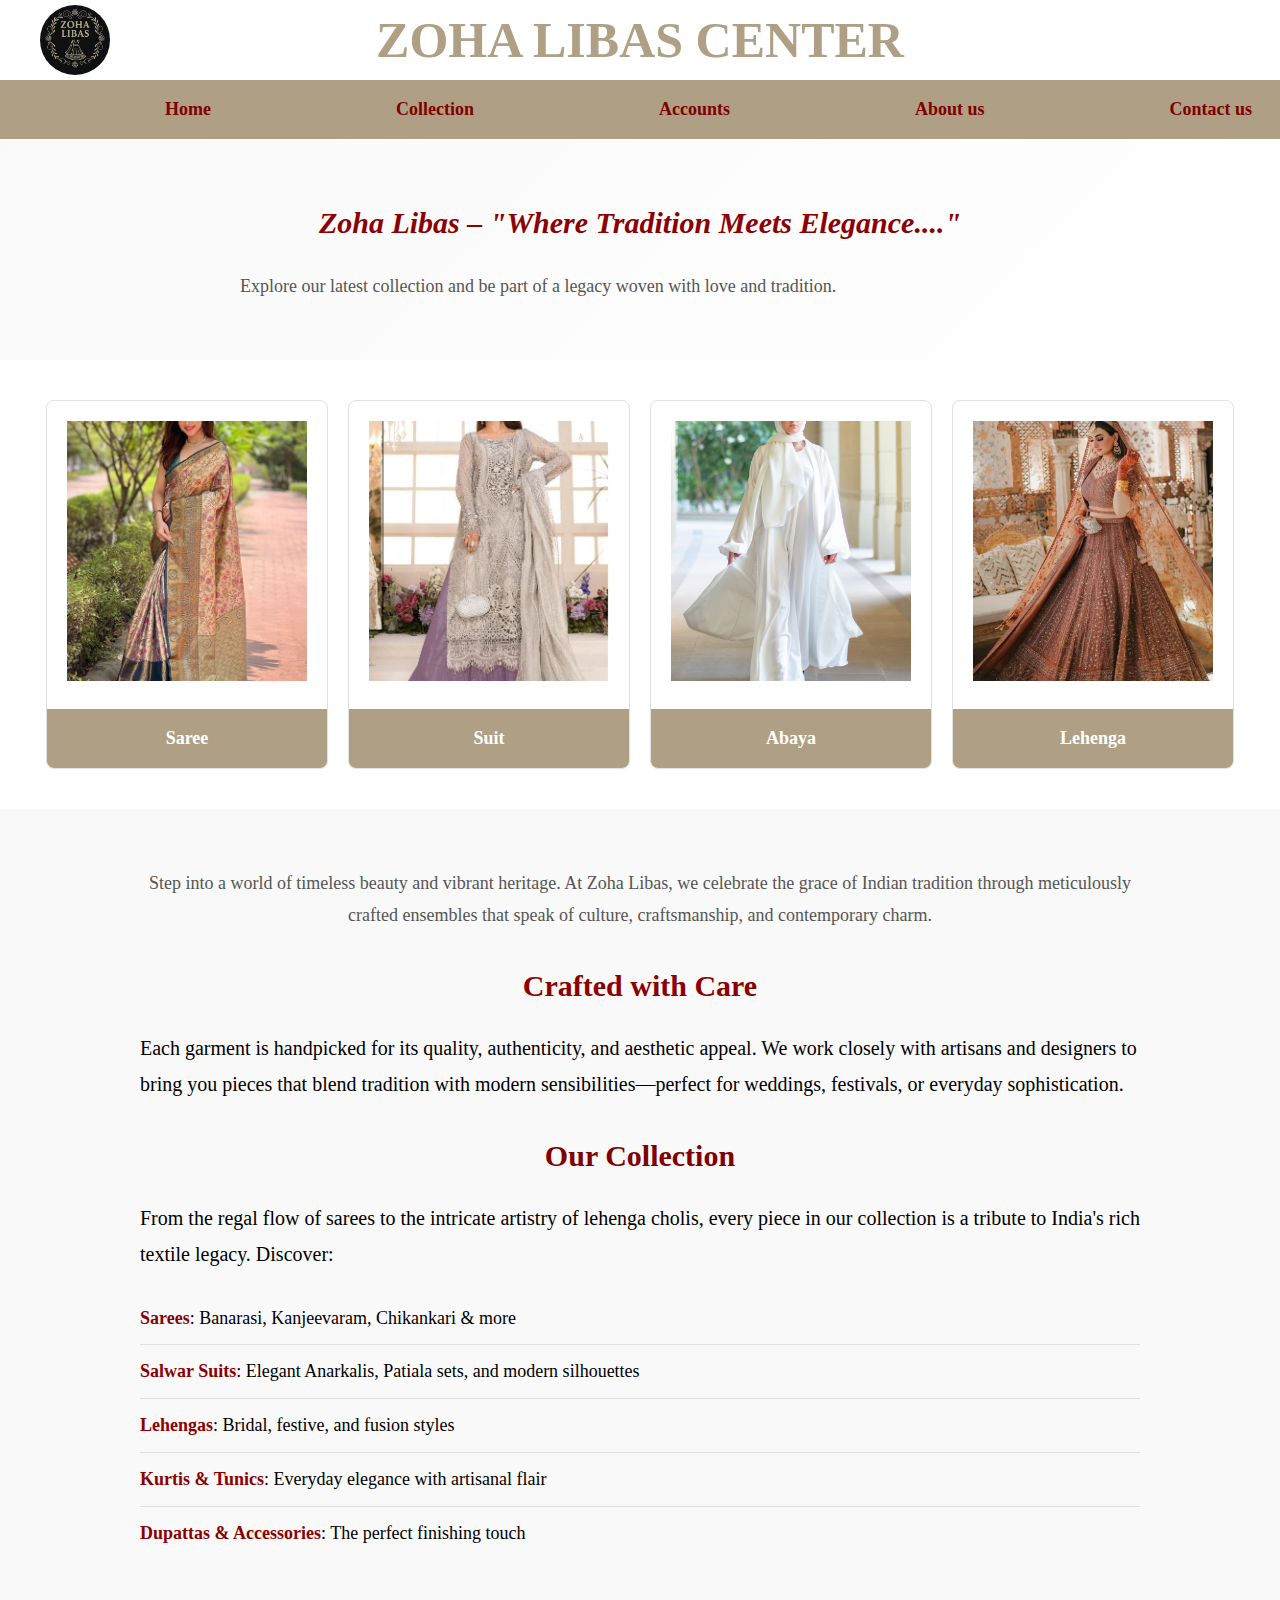
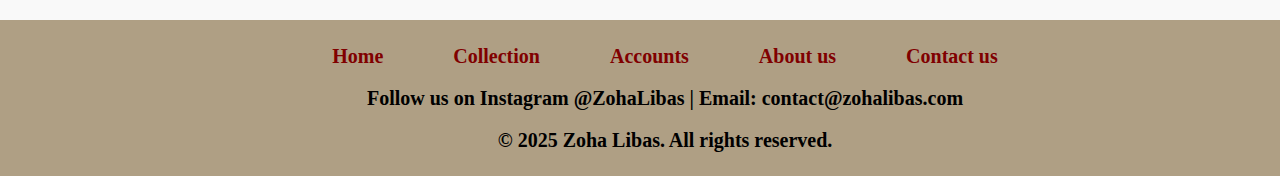
<file: frontend/pages/index.html>
<!DOCTYPE html>
 <html lang="en">
  <head>
   <meta charset="utf-8">
   <meta name="viewport" content="width=device-width, initial-scale=1.0">
   <link rel="stylesheet" href="../css/style.css">	
  <title>Zoha Libas Accounts</title>
  </head>
  <body>
    <div id="header-placeholder"></div>
    
    <!-- Hero Section -->
    <section class="hero-section">
      <h2 class="tagline">Zoha Libas – "Where Tradition Meets Elegance...."</h2>
      <p class="hero-text">Explore our latest collection and be part of a legacy woven with love and tradition.</p>
    </section>

    <!-- Featured Products Gallery -->
    <section class="featured-section">
      <div class="gallery">

   <div class="gallery-item">
   <img src="../images/saree.jpg" alt="saree" >
   <div class="desc"><a href="collection.html">Saree</a></div>
   </div>

   <div class="gallery-item">
   <img src="../images/suit.jpg" alt="suit" >
   <div class="desc"><a href="collection.html">Suit</a></div>
   </div>

   <div class="gallery-item">
   <img src="../images/abaya.jpeg" alt="abaya" >
   <div class="desc"><a href="collection.html">Abaya</a></div>
   </div>

   <div class="gallery-item">
   <img src="../images/lehenga.jpg" alt="lehenga" >
   <div class="desc"><a href="collection.html">Lehenga</a></div>
      </div>
      </div>
    </section>

    <!-- About Section -->
    <section class="content-section">
      <div class="content-wrapper">
        <p class="intro-text">
          Step into a world of timeless beauty and vibrant heritage. At Zoha Libas, we celebrate the grace of Indian tradition through meticulously crafted ensembles that speak of culture, craftsmanship, and contemporary charm.
        </p>

        <h2>Crafted with Care</h2>
        <p>
          Each garment is handpicked for its quality, authenticity, and aesthetic appeal. We work closely with artisans and designers to bring you pieces that blend tradition with modern sensibilities—perfect for weddings, festivals, or everyday sophistication.
        </p>

        <h2><a href="collection.html">Our Collection</a></h2>
        <p>From the regal flow of sarees to the intricate artistry of lehenga cholis, every piece in our collection is a tribute to India's rich textile legacy. Discover:</p>
        <ul class="collection-list">
          <li><strong>Sarees</strong>: Banarasi, Kanjeevaram, Chikankari & more</li>
          <li><strong>Salwar Suits</strong>: Elegant Anarkalis, Patiala sets, and modern silhouettes</li>
          <li><strong>Lehengas</strong>: Bridal, festive, and fusion styles</li>
          <li><strong>Kurtis & Tunics</strong>: Everyday elegance with artisanal flair</li>
          <li><strong>Dupattas & Accessories</strong>: The perfect finishing touch</li>
        </ul>
      </div>
    </section>

  <div id="footer-placeholder"></div>
  <script src="../js/script.js"></script>
</body>
</html>
</file>
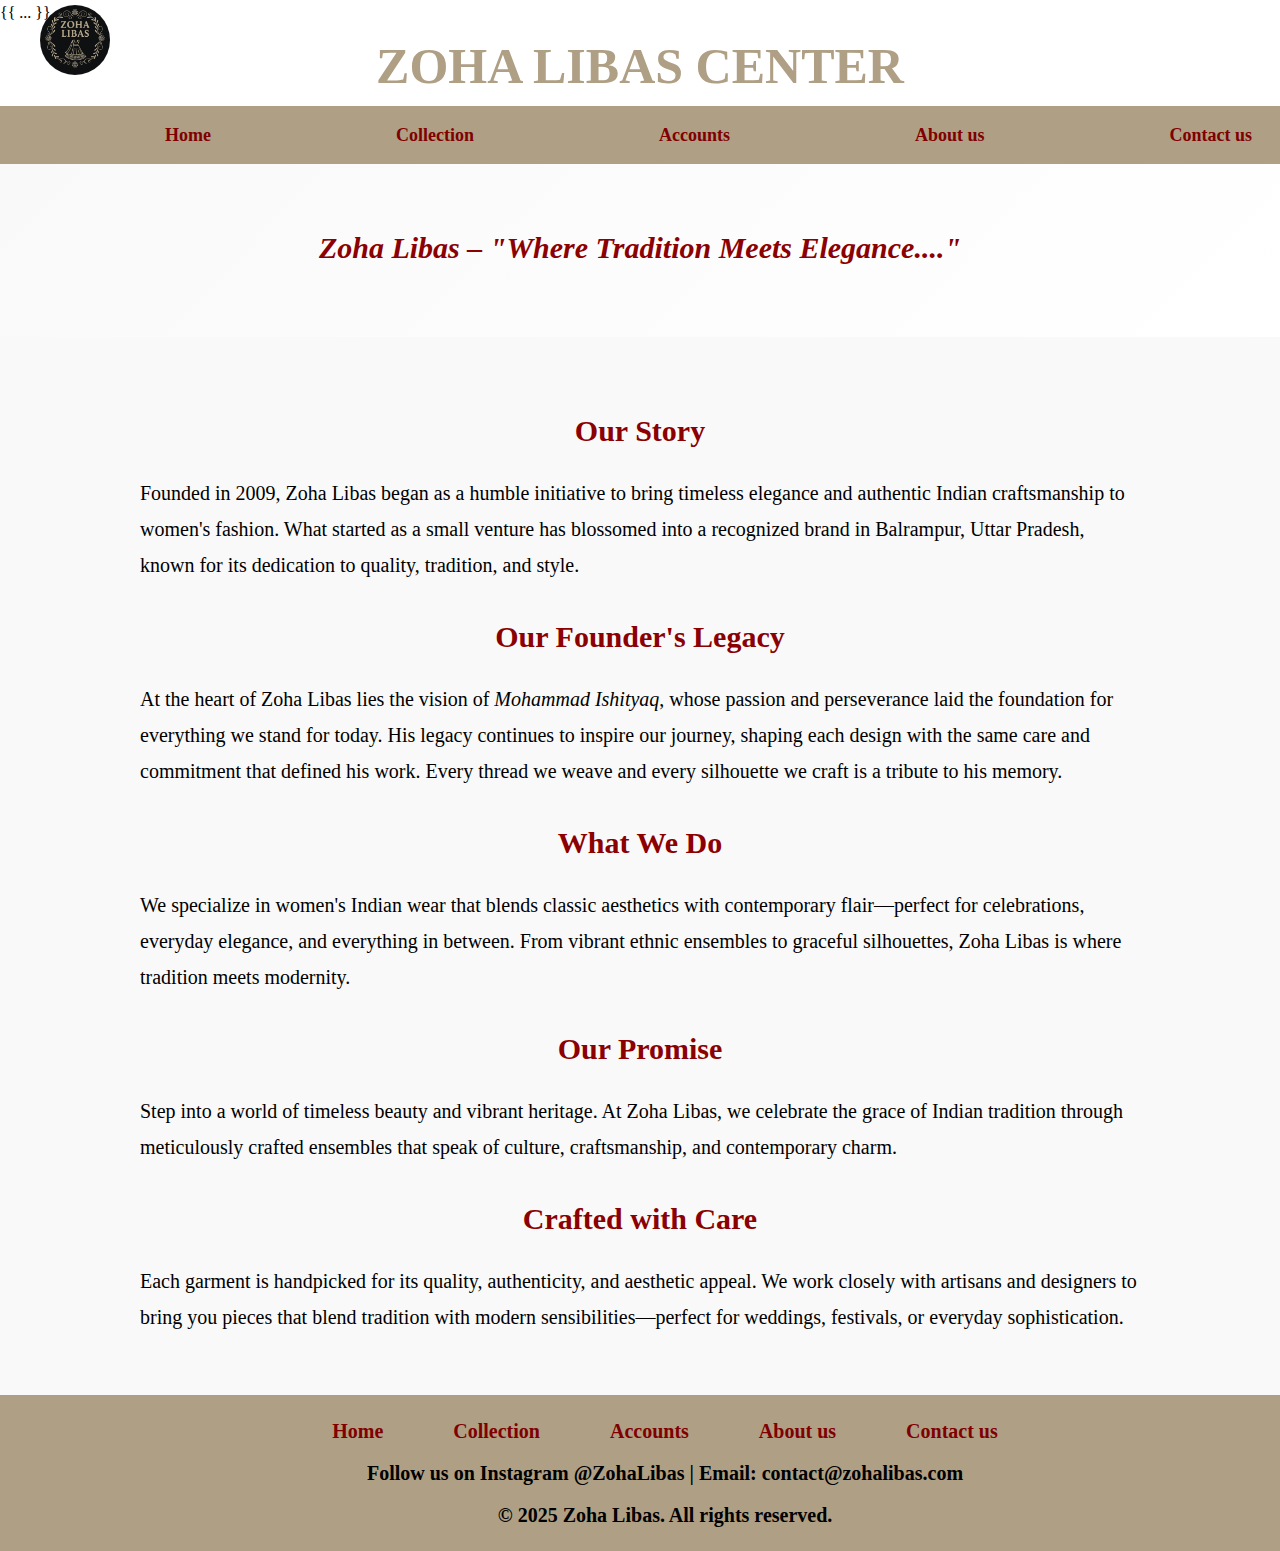
<file: frontend/pages/about.html>
<!DOCTYPE html>
<html>
 <head>
{{ ... }}
  <meta name="viewport" content="width=device-width, initial-scale=1.0">
  <link rel="stylesheet" href="../css/style.css">	
  <title>Zoha Libas Accounts</title>
 </head>
<body>
  <div id="header-placeholder"></div>

  <!-- About Hero -->
  <section class="hero-section">
    <h2 class="tagline">Zoha Libas – "Where Tradition Meets Elegance...."</h2>
  </section>

  <!-- About Content -->
  <section class="content-section">
    <div class="content-wrapper">
      <h2>Our Story</h2>
      <p>
        Founded in 2009, Zoha Libas began as a humble initiative to bring timeless elegance and authentic Indian craftsmanship to women's fashion. What started as a small venture has blossomed into a recognized brand in Balrampur, Uttar Pradesh, known for its dedication to quality, tradition, and style.
      </p>

      <h2>Our Founder's Legacy</h2>
      <p>
        At the heart of Zoha Libas lies the vision of <em>Mohammad Ishityaq</em>, whose passion and perseverance laid the foundation for everything we stand for today. His legacy continues to inspire our journey, shaping each design with the same care and commitment that defined his work. Every thread we weave and every silhouette we craft is a tribute to his memory.
      </p>

      <h2>What We Do</h2>
      <p>
        We specialize in women's Indian wear that blends classic aesthetics with contemporary flair—perfect for celebrations, everyday elegance, and everything in between. From vibrant ethnic ensembles to graceful silhouettes, Zoha Libas is where tradition meets modernity.
      </p>

      <h2>Our Promise</h2>
      <p>
        Step into a world of timeless beauty and vibrant heritage. At Zoha Libas, we celebrate the grace of Indian tradition through meticulously crafted ensembles that speak of culture, craftsmanship, and contemporary charm.
      </p>

      <h2>Crafted with Care</h2>
      <p>
        Each garment is handpicked for its quality, authenticity, and aesthetic appeal. We work closely with artisans and designers to bring you pieces that blend tradition with modern sensibilities—perfect for weddings, festivals, or everyday sophistication.
      </p>
    </div>
  </section>

  <div id="footer-placeholder"></div>
  <script src="../js/script.js"></script>
</body>
</html>
</file>
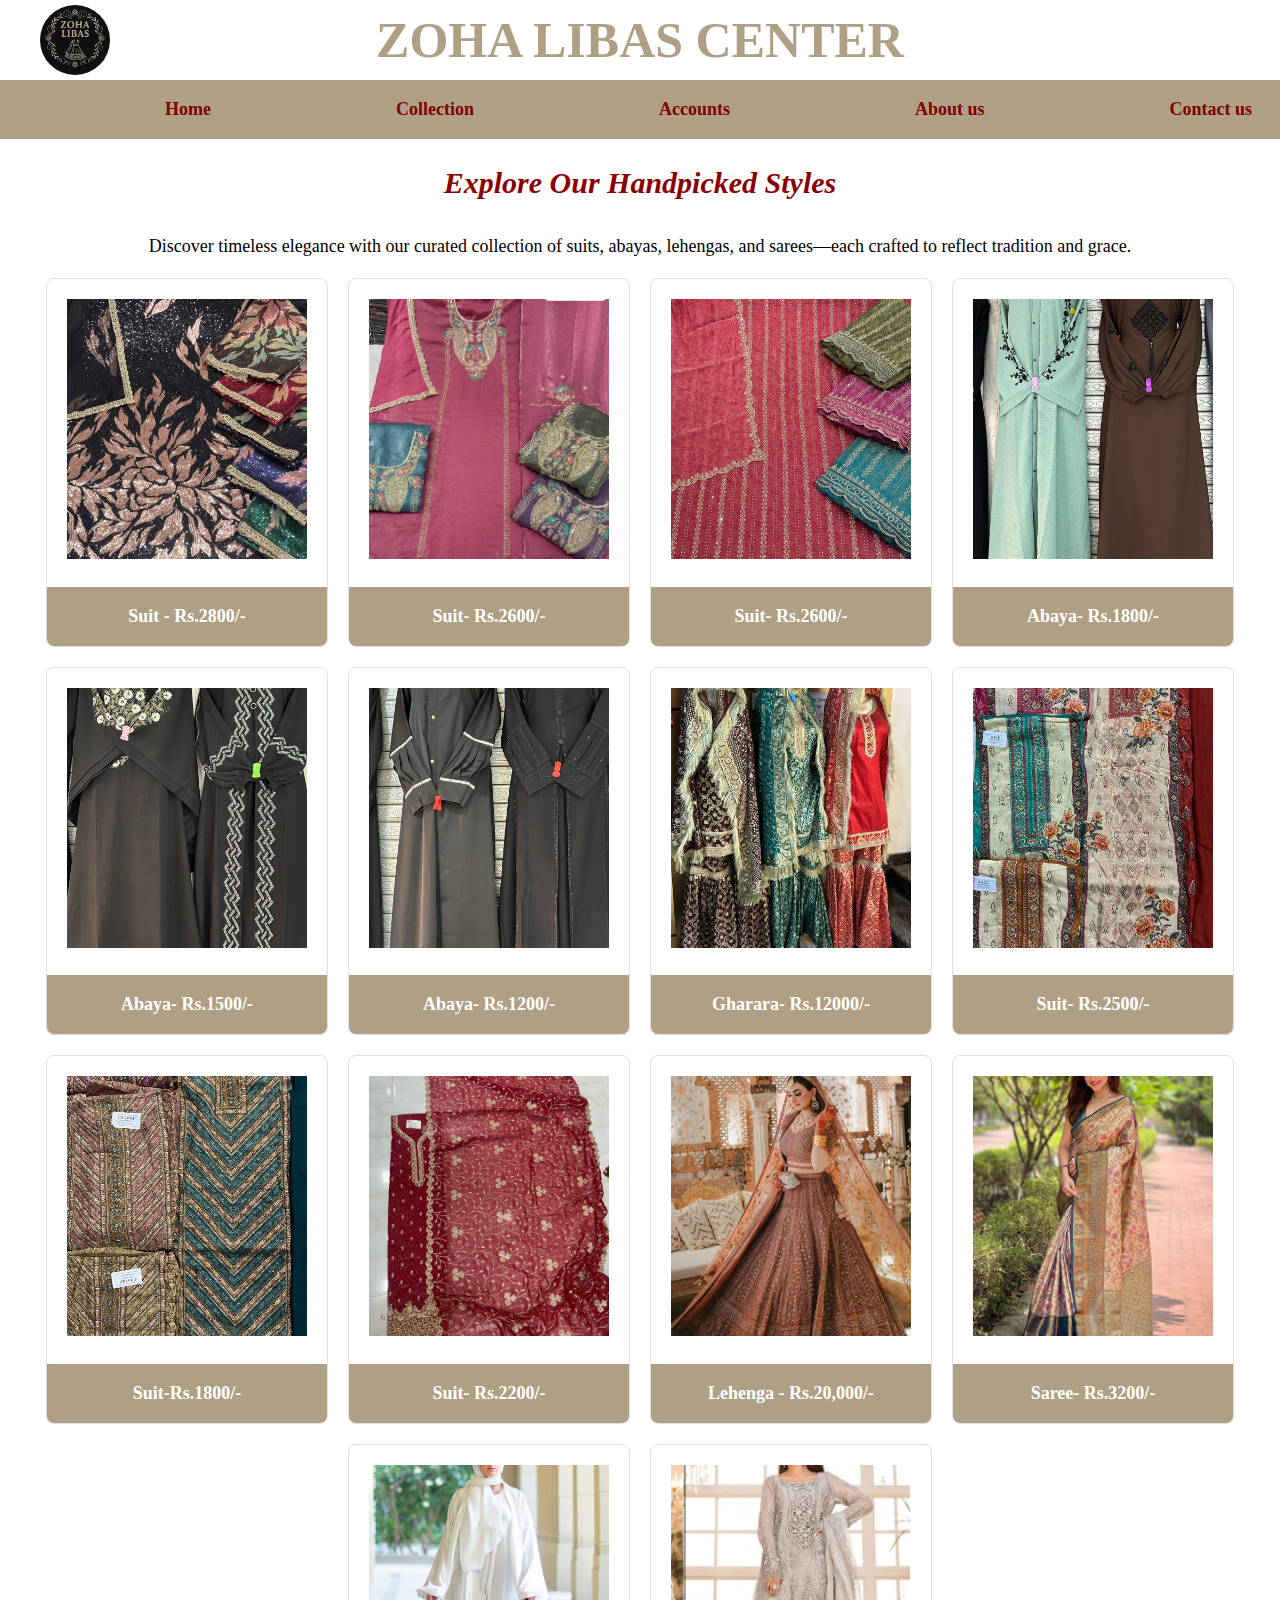
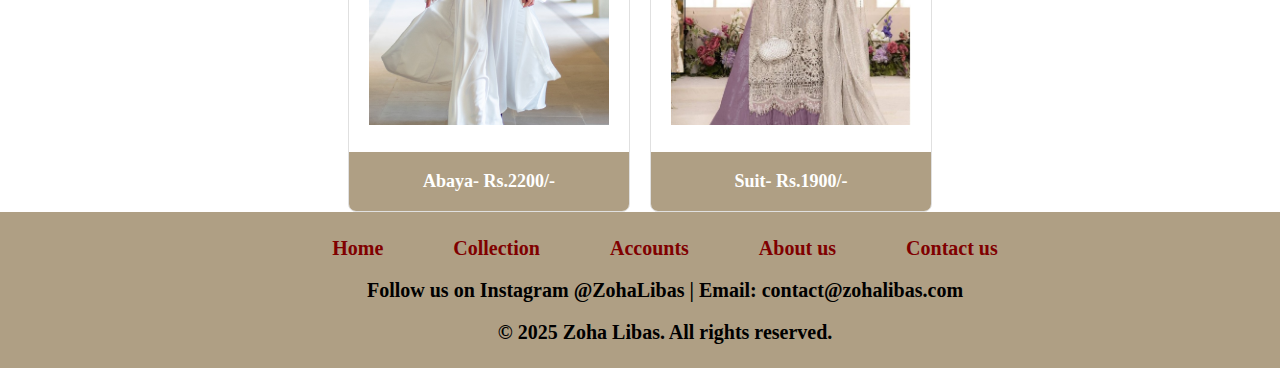
<file: frontend/pages/collection.html>
<!DOCTYPE html>
<html>
 <head>
 <meta charset="utf-8">
 <meta name="viewport" content="width=device-width, initial-scale=1.0">
 <link rel="stylesheet" href="../css/style.css">	
 <title>Zoha Libas Accounts</title>
 </head>
<body>
<div id="header-placeholder"></div>

<h2 class="tagline">Explore Our Handpicked Styles</h2>
<p style="text-align:center; font-size:18px;">
  Discover timeless elegance with our curated collection of suits, abayas, lehengas, and sarees—each crafted to reflect tradition and grace.
</p>
<div class="gallery">
<div class="gallery-item">
<img src="../images/img_1.jpeg" alt="suit" >
<div class="desc">Suit - Rs.2800/-</div>
</div>

<div class="gallery-item">
<img src="../images/img_2.jpeg" alt="suit" >
<div class="desc">Suit- Rs.2600/-</div>
</div>

<div class="gallery-item">
<img src="../images/img_3.jpeg" alt="suit" >
<div class="desc">Suit- Rs.2600/-</div>
</div>

<div class="gallery-item">
<img src="../images/img_4.jpeg" alt="abaya" >
<div class="desc">Abaya- Rs.1800/-</div>
</div>

<div class="gallery-item">
<img src="../images/img_5.jpeg" alt="Abaya" >
<div class="desc">Abaya- Rs.1500/-</div>
</div>

<div class="gallery-item">
<img src="../images/img_6.jpeg" alt="Abaya" >
<div class="desc">Abaya- Rs.1200/-</div>
</div>
<div class="gallery-item">
<img src="../images/img_7.jpeg" alt="Gharara" >
<div class="desc">Gharara- Rs.12000/-</div>
</div>
<div class="gallery-item">
<img src="../images/img_8.jpeg" alt="Suit" >
<div class="desc">Suit- Rs.2500/-</div>
</div>

<div class="gallery-item">
<img src="../images/img_9.jpeg" alt="Suit" >
<div class="desc">Suit-Rs.1800/-</div>
</div>

<div class="gallery-item">
<img src="../images/img_10.jpeg" alt="Suit" >
<div class="desc">Suit- Rs.2200/-</div>
</div>


<div class="gallery-item">
<img src="../images/lehenga.jpg" alt="Lehenga" >
<div class="desc">Lehenga - Rs.20,000/-</div>
</div>

<div class="gallery-item">
<img src="../images/saree.jpg" alt="Saree" >
<div class="desc">Saree- Rs.3200/-</div>
</div>

<div class="gallery-item">
<img src="../images/abaya.jpeg" alt="abaya" >
<div class="desc">Abaya- Rs.2200/-</div>
</div>

<div class="gallery-item">
<img src="../images/suit.jpg" alt="suit" >
<div class="desc">Suit- Rs.1900/-</div>
</div>
</div>

  <div id="footer-placeholder"></div>
  <script src="../js/script.js"></script>
</body>
</html>
</file>
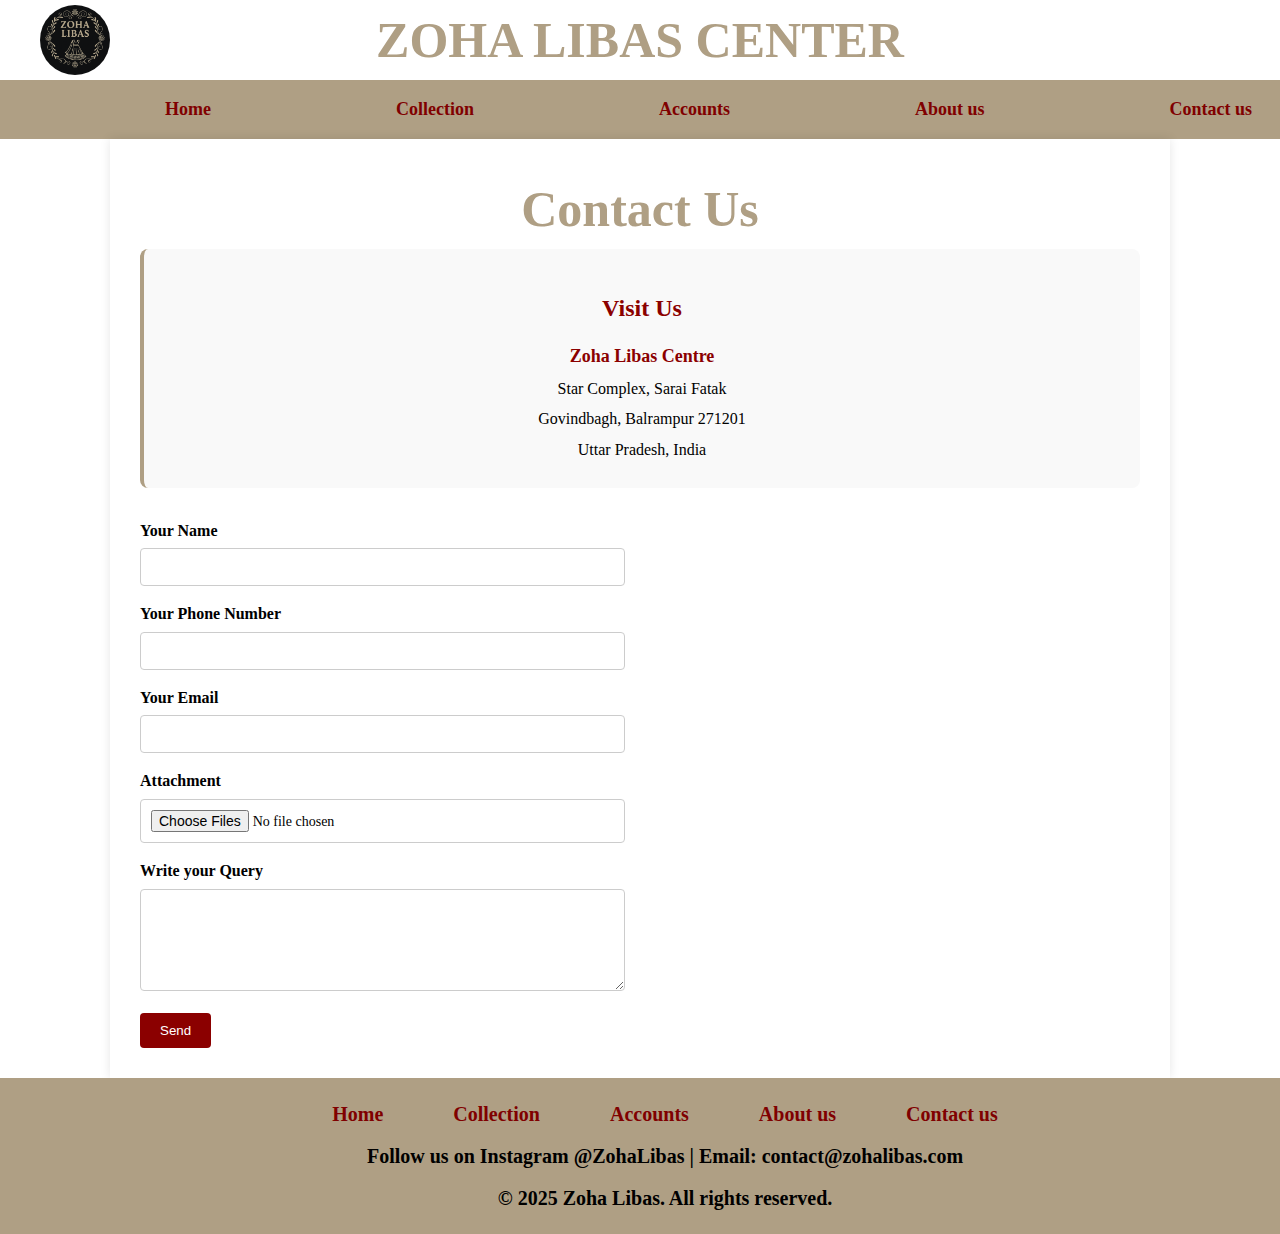
<file: frontend/pages/contact.html>
<!DOCTYPE html>
<html>
 <head>
 <meta charset="utf-8">
 <meta name="viewport" content="width=device-width, initial-scale=1.0">
 <link rel="stylesheet" href="../css/style.css">	
 <title>Zoha Libas Accounts</title>
 </head>
<body>
 <div id="header-placeholder"></div>

  <div class="contact-container">
    <h1>Contact Us</h1>
    
    <div class="contact-address">
      <h2>Visit Us</h2>
      <p><strong>Zoha Libas Centre</strong></p>
      <p>Star Complex, Sarai Fatak</p>
      <p>Govindbagh, Balrampur 271201</p>
      <p>Uttar Pradesh, India</p>
    </div>
    
    <div class="contact-content">
      <form class="contact-form">
        <label for="name">Your Name</label>
        <input type="text" id="name" name="name" required>
        <label for="phone">Your Phone Number</label>
        <input type="text" id="phone" name="phone" required>

        <label for="email">Your Email</label>
        <input type="email" id="email" name="email" required>
        
		<label for="text">Attachment</label>
		<input type="file" id="imageInput" accept="image/*" multiple >
        
		<label for="message">Write your Query</label>
        <textarea id="message" name="message" rows="5" required></textarea>

        <button type="submit">Send</button>
      </form>

      <div class="map-container">
        <iframe 
          src="https://www.google.com/maps/embed?pb=!1m14!1m12!1m3!1d221.33079055896903!2d82.18251621717134!3d27.428988948521475!2m3!1f0!2f0!3f0!3m2!1i1024!2i768!4f13.1!5e0!3m2!1sen!2sbe!4v1759282327674!5m2!1sen!2sbe" 
          width="100%" 
          height="450" 
          style="border:0;" 
          allowfullscreen="" 
          loading="lazy" 
          referrerpolicy="no-referrer-when-downgrade">
        </iframe>
      </div>
    </div>
  </div>

  <div id="footer-placeholder"></div>
  <script src="../js/script.js"></script>
</body>
</html>
</file>
<file: frontend/css/style.css>
/**
 * Zoha Libas - Main Stylesheet
 */

html {
  scroll-behavior: smooth;
}

body {
  margin: 0;
  padding: 0;
  
  line-height: 1.6;
}

h1 {
  color: rgb(175,159,132);
  text-align: center;
  font-size: 50px;
  margin: 0;
}

h2 {
  font-size: 30px;
  text-align: center;
}

h3 {
  font-size: 24px;
  text-align: center;
}

p {
  font-size: 20px;
  text-align: left;
}

ul {
  font-size: 20px;
}

a {
  color: rgb(128,0,0);
  text-decoration: none;
}

a:hover {
  text-decoration: underline;
}

/* ============================================
   HEADER & NAVIGATION
   ============================================ */

#logo {
  border-radius: 50%;
  float: left;
  width: 70px;
  height: auto;
  position: absolute;
  left: 40px;
  top: 5px;
}

.tagline {
  font-size: 30px;
  font-style: italic;
  color: #8B0000;
  text-align: center;
  margin-top: 20px;
}

.nav {
  background-color: rgb(175,159,132);
  list-style-type: none;
  margin: 0;
  padding: 0;
}

.nav li {
  display: inline-block;
  font-size: 18px;
  padding: 15px;
  font-weight: bold;
  text-align: right;
  text-indent: 150px;
}

.nav li a:hover {
  color: #8B0000;
  text-decoration: underline;
}

/* ============================================
   FOOTER
   ============================================ */

footer {
  background-color: rgb(175,159,132);
  font-size: 15px;
  padding: 10px;
  font-weight: bold;
  text-align: center;
  text-indent: 50px;
}

.foot_links {
  list-style-type: none;
  display: flex;
  justify-content: center;
  gap: 20px;
  font-weight: bold;
  margin: 10px 0;
  padding: 0;
}

.foot_links li a {
  color: rgb(128,0,0);
  text-decoration: none;
}

.foot_links li a:hover {
  text-decoration: underline;
}

/* ============================================
   HOME PAGE SECTIONS
   ============================================ */

.hero-section {
  text-align: center;
  padding: 40px 20px;
  background: linear-gradient(135deg, #f9f9f9 0%, #fff 100%);
}

.hero-text {
  max-width: 800px;
  margin: 20px auto;
  font-size: 18px;
  color: #555;
}

.featured-section {
  padding: 40px 20px;
  background: #fff;
}

.content-section {
  padding: 40px 20px;
  background: #f9f9f9;
}

.content-wrapper {
  max-width: 1000px;
  margin: 0 auto;
}

.intro-text {
  font-size: 18px;
  line-height: 1.8;
  color: #555;
  margin-bottom: 40px;
  text-align: center;
}

.content-wrapper h2 {
  margin: 30px 0 20px;
  color: #8B0000;
}

.content-wrapper p {
  line-height: 1.8;
  margin-bottom: 20px;
}

.collection-list {
  list-style: none;
  padding: 0;
  margin: 20px 0;
}

.collection-list li {
  padding: 12px 0;
  border-bottom: 1px solid #e0e0e0;
  font-size: 18px;
}

.collection-list li:last-child {
  border-bottom: none;
}

.collection-list strong {
  color: #8B0000;
}

/* ============================================
   PRODUCT GALLERY
   ============================================ */

div.gallery {
  display: flex;
  flex-wrap: wrap;
  justify-content: center;
  align-items: center;
  gap: 20px;
  max-width: 1200px;
  margin: 0 auto;
}

div.gallery-item {
  flex: 0 1 calc(25% - 20px);
  min-width: 250px;
  border: 1px solid #e0e0e0;
  border-radius: 8px;
  overflow: hidden;
  transition: transform 0.3s, box-shadow 0.3s;
  background: #fff;
}

div.gallery-item:hover {
  transform: translateY(-5px);
  box-shadow: 0 5px 20px rgba(0,0,0,0.15);
}

div.gallery-item img {
  width: 100%;
  height: 300px;
  object-fit: cover;
  padding: 20px;
  box-sizing: border-box;
}

div.gallery-item div.desc {
  padding: 15px;
  text-align: center;
  font-weight: bold;
  font-size: 18px;
  background-color: rgb(175,159,132);
  color: #fff;
}

div.gallery-item div.desc a {
  color: #fff;
  text-decoration: none;
}

div.gallery-item div.desc a:hover {
  text-decoration: underline;
}

/* ============================================
   CONTACT PAGE
   ============================================ */

.contact-container {
  max-width: 1000px;
  margin: auto;
  background: #fff;
  padding: 30px;
  box-shadow: 0 0 10px rgba(0,0,0,0.1);
}

.contact-address {
  text-align: center;
  margin-bottom: 30px;
  padding: 20px;
  background-color: #f9f9f9;
  border-radius: 8px;
  border-left: 4px solid rgb(175,159,132);
}

.contact-address h2 {
  color: #8B0000;
  margin-bottom: 15px;
  font-size: 24px;
}

.contact-address p {
  margin: 5px 0;
  font-size: 16px;
  text-align: center;
}

.contact-address p strong {
  color: #8B0000;
  font-size: 18px;
}

.contact-content {
  display: flex;
  flex-wrap: wrap;
  gap: 30px;
}

.contact-form {
  flex: 1;
  min-width: 300px;
}

.contact-form label {
  display: block;
  margin-bottom: 5px;
  font-weight: bold;
}

.contact-form input,
.contact-form textarea {
  width: 100%;
  padding: 10px;
  margin-bottom: 15px;
  border: 1px solid #ccc;
  border-radius: 4px;
  box-sizing: border-box;
  font-family: inherit;
  font-size: 14px;
}

.contact-form button {
  background-color: #8B0000;
  color: white;
  padding: 10px 20px;
  border: none;
  border-radius: 4px;
  cursor: pointer;
}

.contact-form button:hover {
  background-color: #a30000;
}

.map-container {
  flex: 1;
  min-width: 300px;
}

/* ============================================
   ACCOUNT PAGE - SALES FORM
   ============================================ */

.account-page {
  max-width: 1200px;
  margin: 30px auto;
  padding: 0 20px;
}

.upload-section,
.sales-section,
.ledger-section {
  background: #fff;
  padding: 30px;
  margin-bottom: 30px;
  border-radius: 8px;
  box-shadow: 0 2px 10px rgba(0,0,0,0.1);
}

.upload-section h3,
.sales-section h3,
.ledger-section h3 {
  margin-top: 0;
  color: #8B0000;
  border-bottom: 2px solid rgb(175,159,132);
  padding-bottom: 10px;
}

/* Upload Form */
.upload-form {
  display: flex;
  align-items: center;
  gap: 15px;
  flex-wrap: wrap;
}

.upload-form input[type="file"] {
  flex: 1;
  min-width: 250px;
  padding: 10px;
  border: 2px dashed #ccc;
  border-radius: 4px;
  cursor: pointer;
}

.upload-form button {
  background-color: #8B0000;
  color: white;
  padding: 10px 30px;
  border: none;
  border-radius: 4px;
  cursor: pointer;
  font-size: 16px;
  font-weight: 500;
}

.upload-form button:hover {
  background-color: #a30000;
}

/* Sales Form */
form#salesForm {
  max-width: 600px;
}

.form-group {
  margin-bottom: 20px;
}

.form-group label {
  display: block;
  margin-bottom: 8px;
  font-weight: 600;
  color: #333;
}

.form-group input[type="text"],
.form-group input[type="date"],
.form-group input[type="number"] {
  width: 100%;
  padding: 12px;
  border: 1px solid #ddd;
  border-radius: 4px;
  box-sizing: border-box;
  font-size: 16px;
  transition: border-color 0.3s;
}

.form-group input:focus {
  outline: none;
  border-color: #8B0000;
}

.radio-group {
  display: flex;
  gap: 30px;
  padding: 10px 0;
}

.radio-option {
  display: flex;
  align-items: center;
  cursor: pointer;
  font-weight: normal;
}

.radio-option input[type="radio"] {
  width: 18px;
  height: 18px;
  margin: 0 10px 0 0;
  cursor: pointer;
  accent-color: #8B0000;
}

.radio-option span {
  font-size: 16px;
}

form#salesForm button {
  background-color: #8B0000;
  color: white;
  padding: 12px 40px;
  border: none;
  border-radius: 4px;
  cursor: pointer;
  font-size: 16px;
  font-weight: 600;
  width: 100%;
  margin-top: 10px;
}

form#salesForm button:hover {
  background-color: #a30000;
}

/* Ledger Section */
.iframe-container {
  width: 100%;
  overflow-x: auto;
}

.iframe-container iframe {
  border: 1px solid #ddd;
  border-radius: 4px;
  min-width: 800px;
}

/* ============================================
   RESPONSIVE DESIGN
   ============================================ */

@media (max-width: 768px) {
  div.gallery-item {
    width: 100%;
  }
  
  .nav li {
    display: block;
    text-indent: 0;
    text-align: center;
  }
  
  .contact-content {
    flex-direction: column;
  }
  
  .radio-group {
    flex-direction: column;
    gap: 10px;
  }
}
</file>
